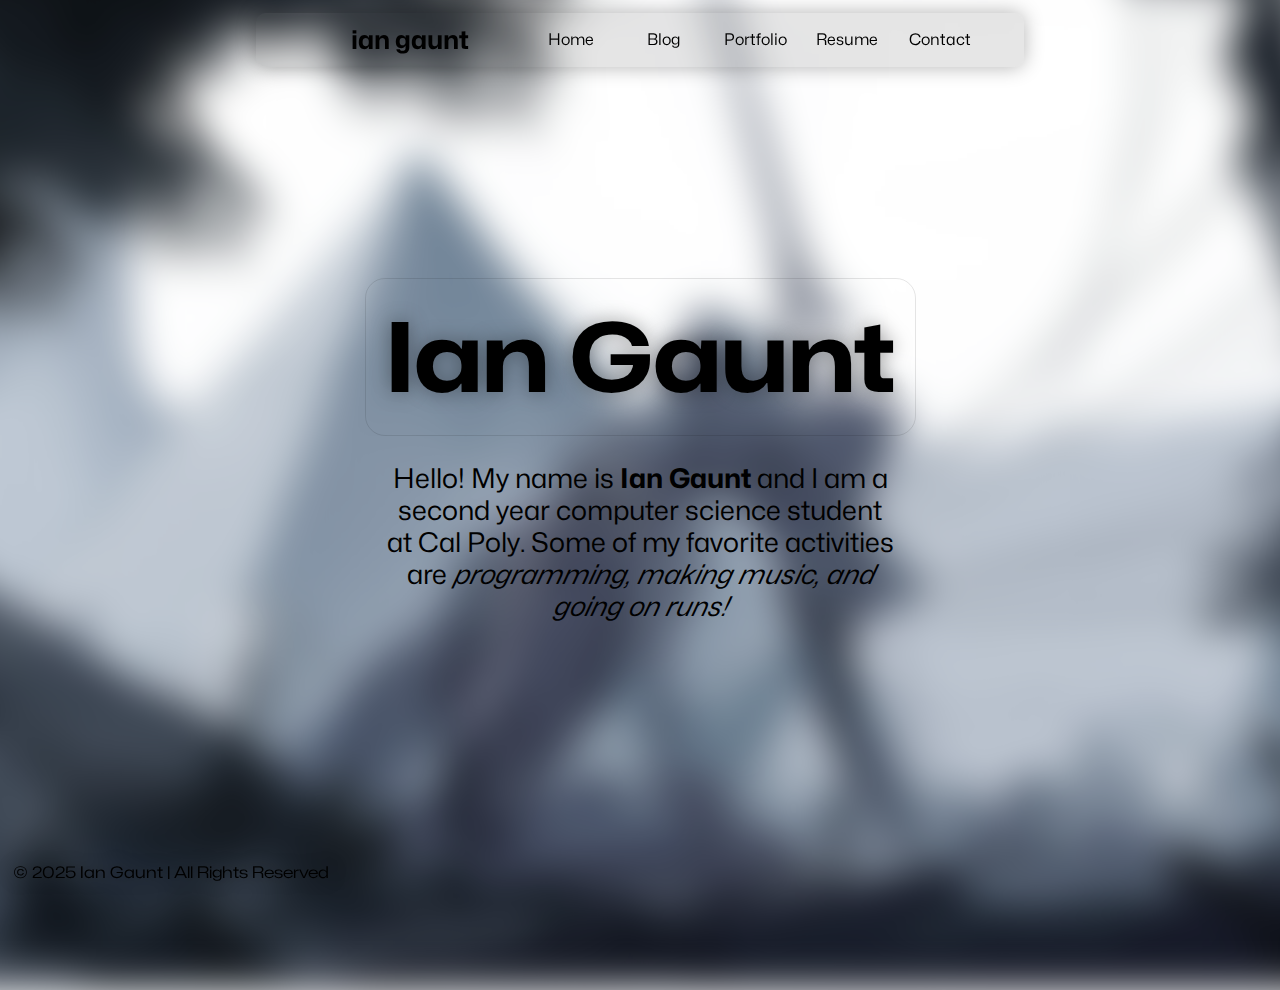
<file: index.html>
<!DOCTYPE html>
<html>
    <head>
        <title>Personal Site</title>
        <link rel="stylesheet" href="style.css">
    </head>
    <body>
        <nav class="navbar">
            <h1 class="logo"><a href="index.html">ian gaunt</a></h1>
            <ul class="nav-list">
                <li><a href="index.html">Home</a></li>
                <li><a href="blog.html">Blog</a></li>
                <li><a href="portfolio.html">Portfolio</a></li>
                <li><a href="resume.html">Resume</a></li>
                <li><a href="contact.html">Contact</a></li>
            </ul>
        </nav>
        <main>
            <h1 class="index-title">Ian Gaunt</h1>
            <div class="about">
                <div class="about-image"></div>
                <div class="about-text">
                    <p>
                        Hello! My name is <strong>Ian Gaunt</strong> 
                        and I am a second year computer science student 
                        at Cal Poly. Some of my favorite activities are 
                        <em>programming, making music, and going on runs!</em>
                    </p>
                </div>
            </div>
            <img class="index-background" src="pyra.jpg" alt="A picture from Neon Genesis Evangelion.">
        </main>
        <footer class="footer">© 2025 Ian Gaunt | All Rights Reserved</footer>
    </body>
</html>
</file>
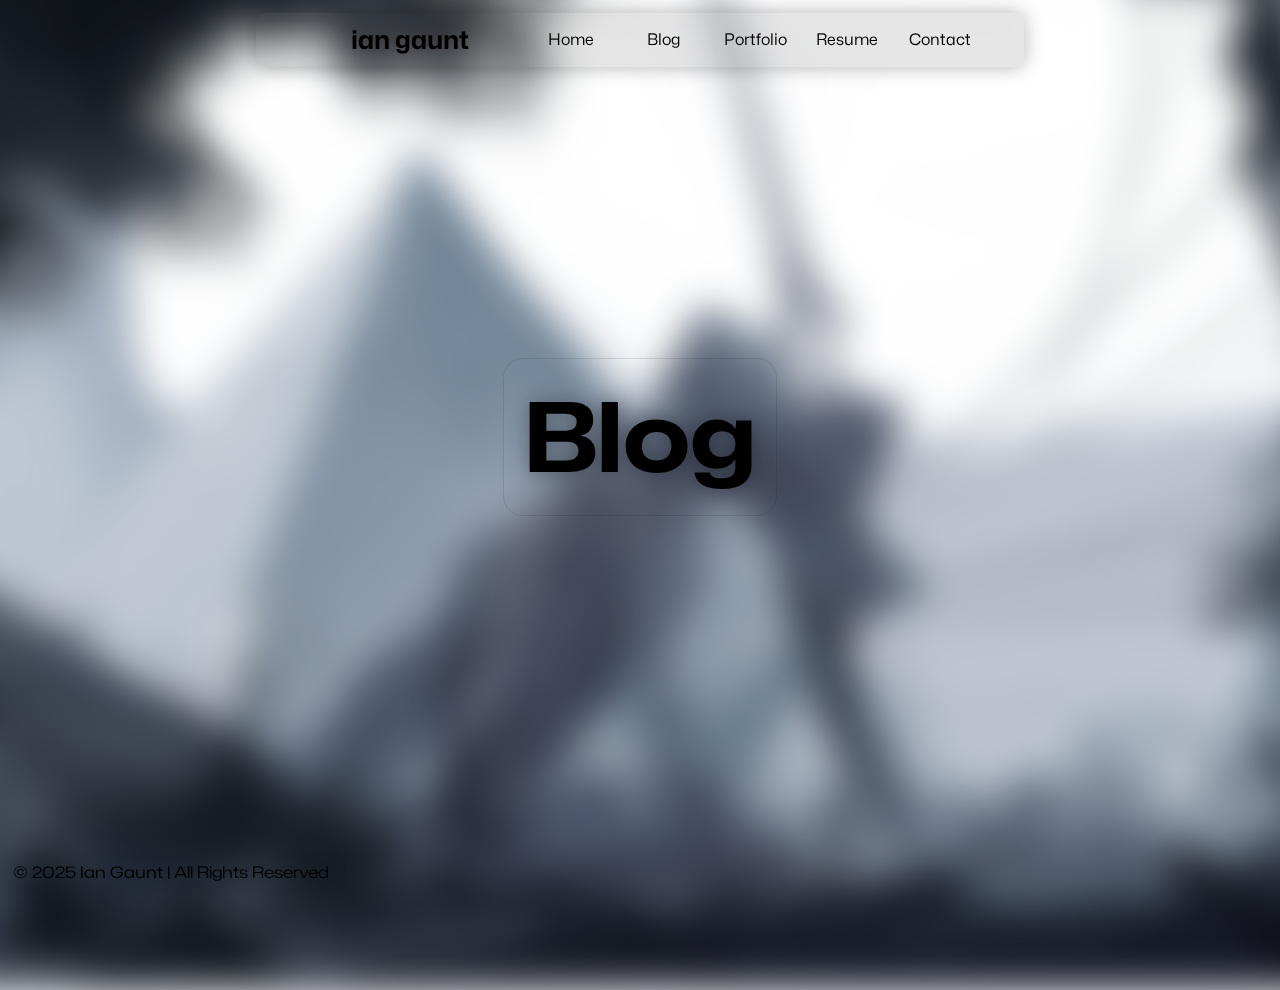
<file: blog.html>
<!DOCTYPE html>
<html>
    <head>
        <title>Blog Site</title>
        <link rel="stylesheet" href="style.css">
    </head>
    <body>
        <nav class="navbar">
            <h1 class="logo"><a href="index.html">ian gaunt</a></h1>
            <ul class="nav-list">
                <li><a href="index.html">Home</a></li>
                <li><a href="blog.html">Blog</a></li>
                <li><a href="portfolio.html">Portfolio</a></li>
                <li><a href="resume.html">Resume</a></li>
                <li><a href="contact.html">Contact</a></li>
            </ul>
        </nav>
        <main>
            <h1 class="blog-title">Blog</h1>
            <img class="index-background" src="pyra.jpg" alt="A picture from Neon Genesis Evangelion.">
        </main>
        <footer class="footer">© 2025 Ian Gaunt | All Rights Reserved</footer>
    </body>
</html>
</file>
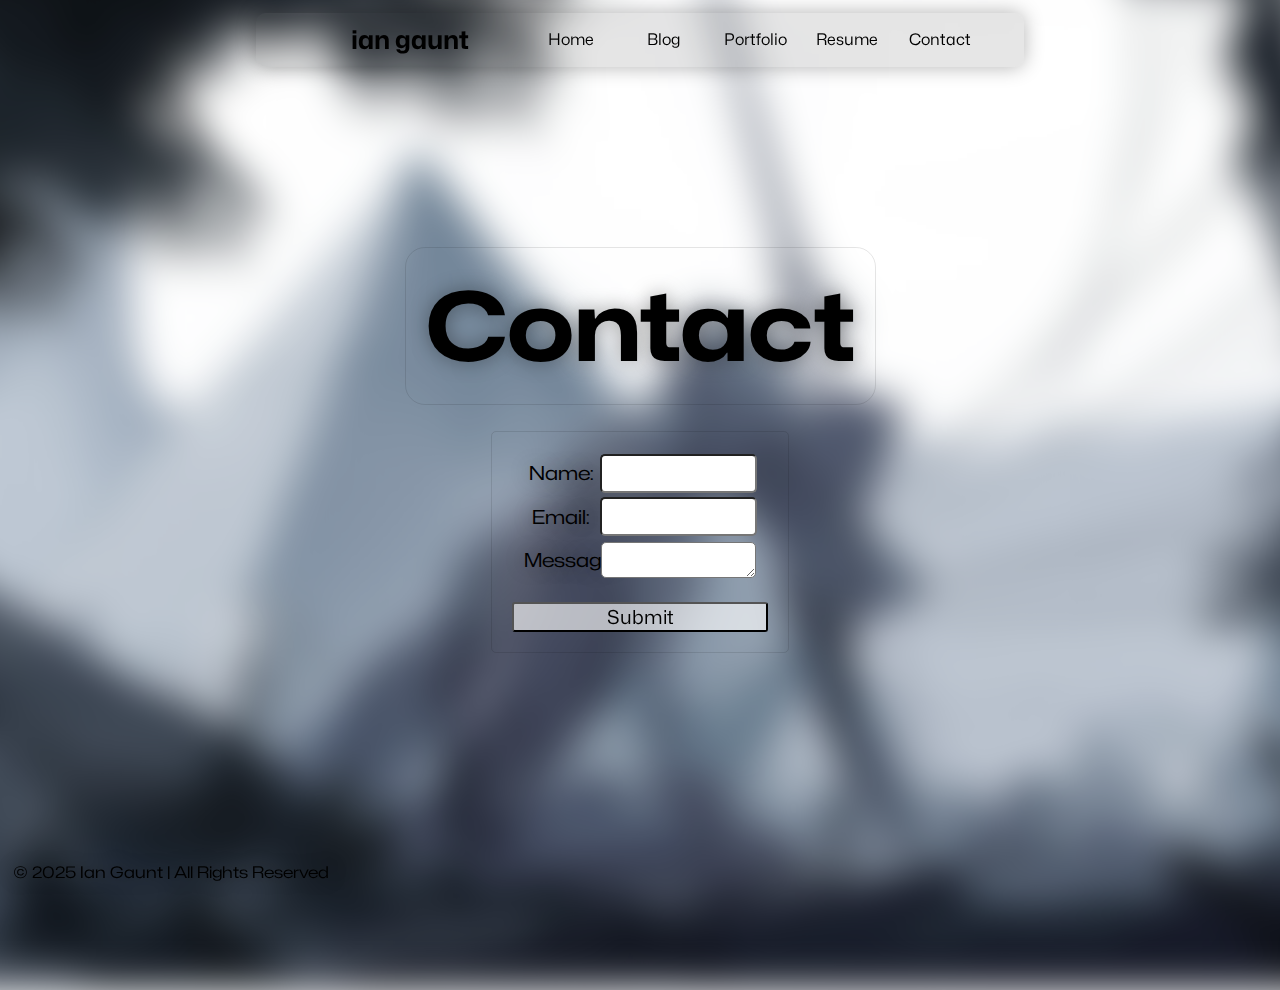
<file: contact.html>
<!DOCTYPE html>
<html>
    <head>
        <title>Contact Information</title>
        <link rel="stylesheet" href="style.css">
    </head>
    <body>
        <nav class="navbar">
            <h1 class="logo"><a href="index.html">ian gaunt</a></h1>
            <ul class="nav-list">
                <li><a href="index.html">Home</a></li>
                <li><a href="blog.html">Blog</a></li>
                <li><a href="portfolio.html">Portfolio</a></li>
                <li><a href="resume.html">Resume</a></li>
                <li><a href="contact.html">Contact</a></li>
            </ul>
        </nav>
        <main>
            <h1 class="contact-title">Contact</h1>
            <form id="content-form">
                <div class="field">
                    <p>Name:</p>
                    <input type="text" id="name">
                </div>

                <div class="field">
                    <p>Email:</p>
                    <input type="email" id="email">
                </div>

                <div class="field">
                    <p>Message:</p>
                    <textarea></textarea>
                </div>

                <input class="submit" type="submit" id="submit">
            </form>
            <img class="index-background" src="pyra.jpg" alt="A picture from Neon Genesis Evangelion.">
        </main>
        <footer class="footer">© 2025 Ian Gaunt | All Rights Reserved</footer>
    </body>
</html>
</file>
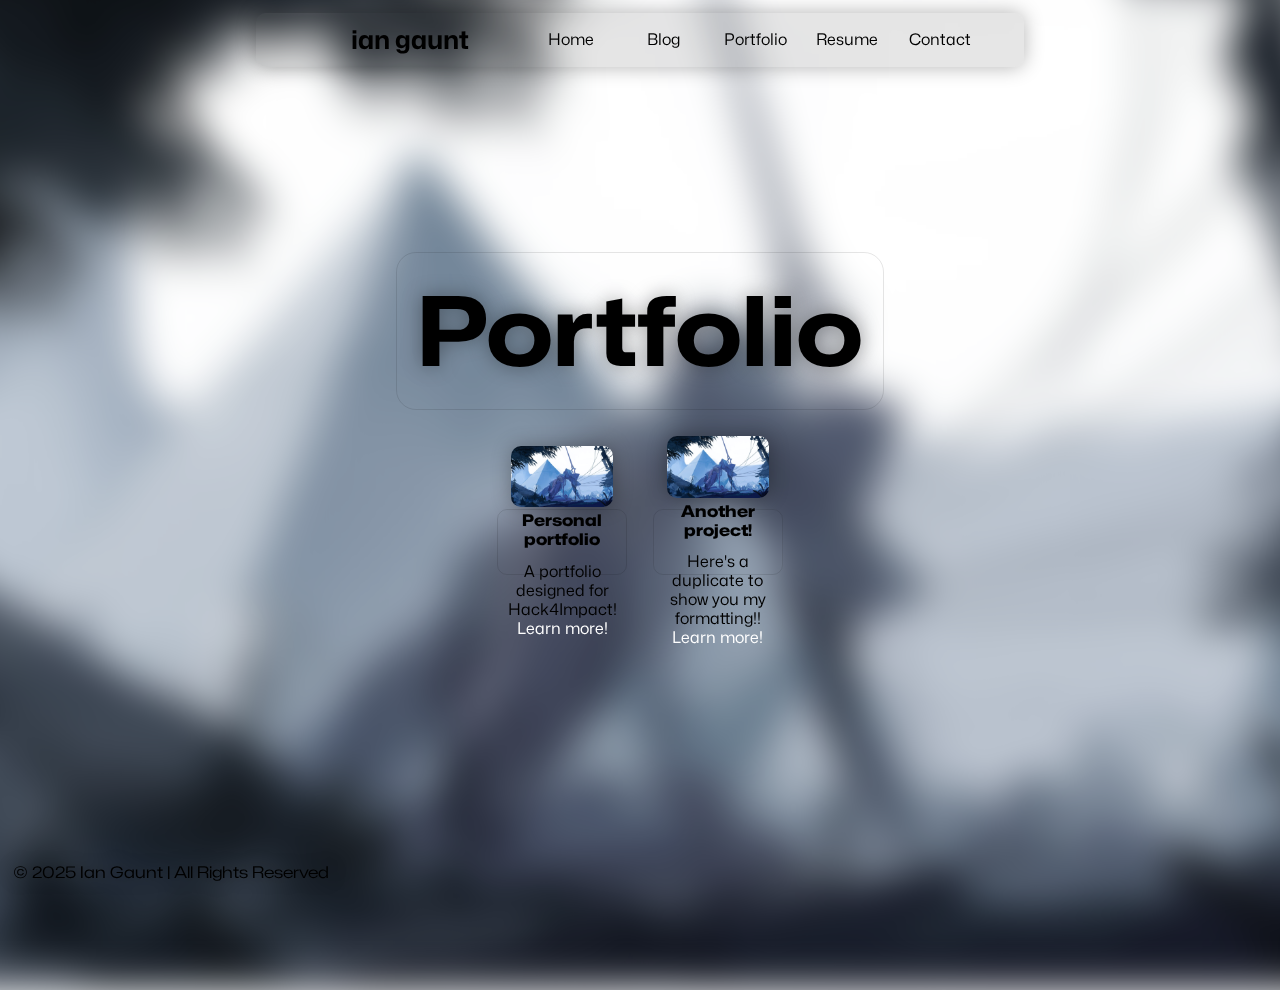
<file: portfolio.html>
<!DOCTYPE html>
<html>
    <head>
        <title>My Portfolio</title>
        <link rel="stylesheet" href="style.css">
    </head>
    <body>
        <nav class="navbar">
            <h1 class="logo"><a href="index.html">ian gaunt</a></h1>
            <ul class="nav-list">
                <li><a href="index.html">Home</a></li>
                <li><a href="blog.html">Blog</a></li>
                <li><a href="portfolio.html">Portfolio</a></li>
                <li><a href="resume.html">Resume</a></li>
                <li><a href="contact.html">Contact</a></li>
            </ul>
        </nav>
        <main>
            <h1 class="portfolio-title">Portfolio</h1>
            <div class="projects">
                <div class="project">
                    <a href="index.html">
                        <img src="pyra.jpg" alt="A picture from Neon Genesis Evangelion.">
                    </a>
                    <div class="project-details">
                        <p class="project-name">Personal portfolio</p>
                        <p class="project-description">A portfolio designed for Hack4Impact!</p>                   
                        <a class="project-link" href="index.html">Learn more!</a>        
                    </div>
                </div>
                <div class="project">
                    <a href="index.html">
                        <img src="pyra.jpg" alt="A picture from Neon Genesis Evangelion.">
                    </a>
                    <div class="project-details">
                        <p class="project-name">Another project!</p>
                        <p class="project-description">Here's a duplicate to show you my formatting!!</p>                   
                        <a class="project-link" href="index.html">Learn more!</a>        
                    </div>
                </div>
            </div>
            <img class="index-background" src="pyra.jpg" alt="A picture from Neon Genesis Evangelion.">
        </main>
        <footer class="footer">© 2025 Ian Gaunt | All Rights Reserved</footer>
    </body>
</html>
</file>
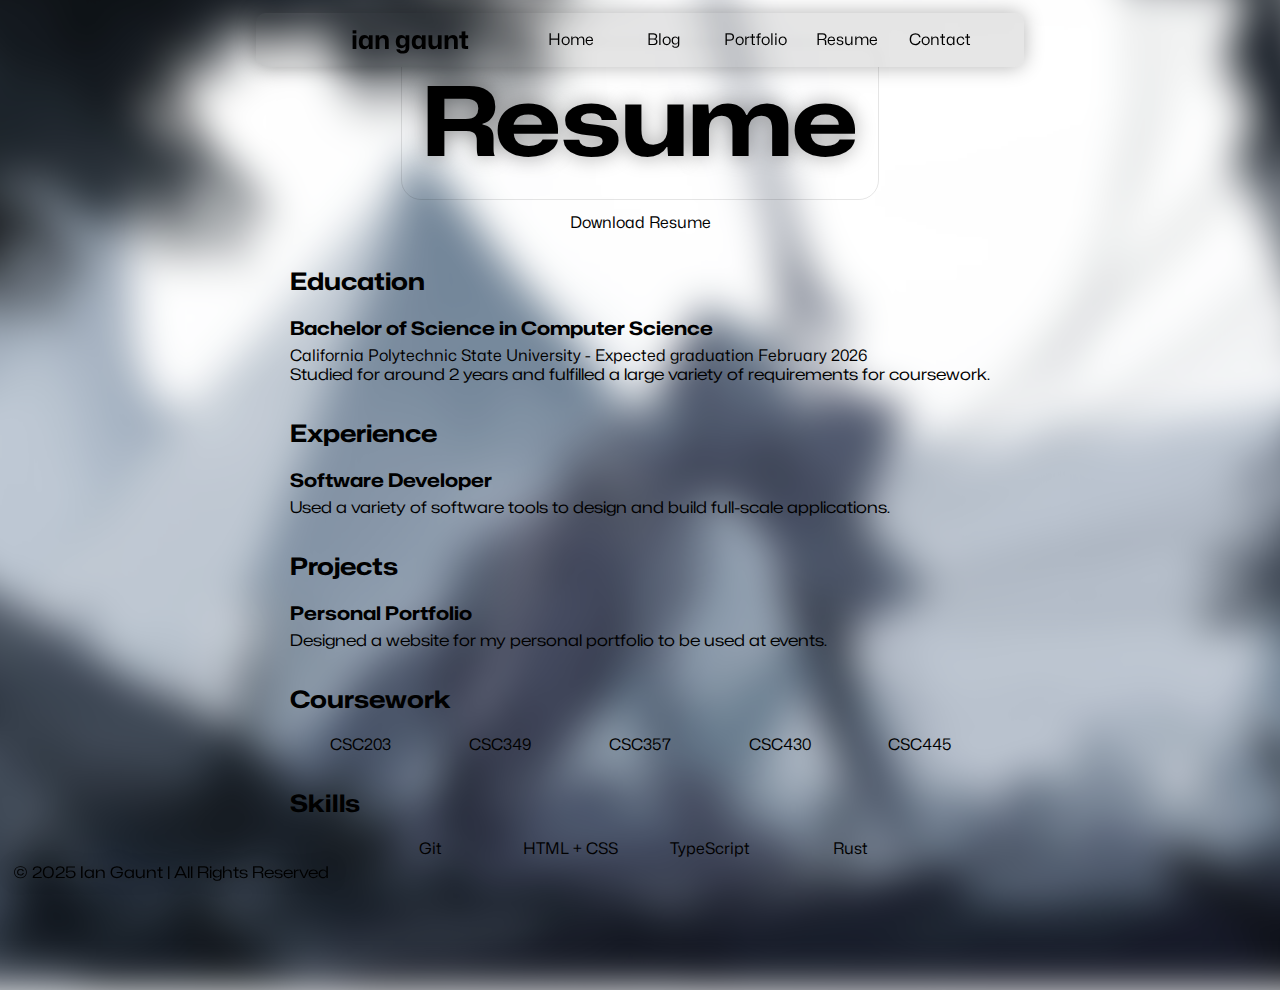
<file: resume.html>
<!DOCTYPE html>
<html>
    <head>
        <title>Resume</title>
        <link rel="stylesheet" href="style.css">
    </head>
    <body>
        <nav class="navbar">
            <h1 class="logo"><a href="index.html">ian gaunt</a></h1>
            <ul class="nav-list">
                <li><a href="index.html">Home</a></li>
                <li><a href="blog.html">Blog</a></li>
                <li><a href="portfolio.html">Portfolio</a></li>
                <li><a href="resume.html">Resume</a></li>
                <li><a href="contact.html">Contact</a></li>
            </ul>
        </nav>
        <main>
            <h1 class="resume-title">Resume</h1>
            <a class="download" href="resume.pdf" download>Download Resume</a>
            <div class="resume">
                <section>
                    <h2 class="section-title">Education</h2>
                    <div class="entry">
                        <h3 class="entry-title">Bachelor of Science in Computer Science</h3>
                        <p class="entry-info">California Polytechnic State University - Expected graduation February 2026</p>
                        <p class="entry-description">Studied for around 2 years and fulfilled a large variety of requirements for coursework.</p>
                    </div>
                </section>
                <section>
                    <h2 class="section-title">Experience</h2>
                    <div class="entry">
                        <h3 class="entry-title">Software Developer</h3>
                        <p class="entry-description">Used a variety of software tools to design and build full-scale applications.</p>
                    </div>
                </section>
                <section>
                    <h2 class="section-title">Projects</h2>
                    <div class="entry">
                        <h3 class="entry-title">Personal Portfolio</h3>
                        <p class="entry-description">Designed a website for my personal portfolio to be used at events.</p>
                    </div>
                </section>
                <section>
                    <h2 class="section-title">Coursework</h2>
                    <ul class="course-list">
                        <li>CSC203</li>
                        <li>CSC349</li>
                        <li>CSC357</li>
                        <li>CSC430</li>
                        <li>CSC445</li>
                    </ul>
                </section>
                <section>
                    <h2 class="section-title">Skills</h2>
                    <ul class="skills-list">
                        <li>Git</li>
                        <li>HTML + CSS</li>
                        <li>TypeScript</li>
                        <li>Rust</li>
                    </ul>
                </section>
            </div>
            <img class="index-background" src="pyra.jpg" alt="A picture from Neon Genesis Evangelion.">
        </main>
        <footer class="footer">© 2025 Ian Gaunt | All Rights Reserved</footer>
    </body>
</html>
</file>
<file: style.css>
@font-face {
  font-family: "Mona Sans";
  src: url("./MonaSans.woff2");
}
* {
  font-family: "Mona Sans";
  margin: 0;
  padding: 0;
}

body {
  height: 100vh;
  overflow: hidden;
  width: 100vw;
}

a, a:visited {
  text-decoration: none;
}

.navbar {
  align-items: center;
  display: flex;
  justify-content: center;
  -webkit-backdrop-filter: blur(5px);
          backdrop-filter: blur(5px);
  background: rgba(0, 0, 0, 0.099);
  border-radius: 10px;
  box-shadow: 0px 0px 20px rgba(0, 0, 0, 0.3);
  color: black;
  height: 6%;
  margin-top: 1%;
  margin-left: 20%;
  position: fixed;
  width: 60%;
}
.navbar .logo {
  align-items: center;
  display: flex;
  justify-content: center;
  width: 30%;
}
.navbar .logo a, .navbar .logo a:visited {
  align-items: center;
  display: flex;
  justify-content: center;
  color: black;
  font-size: 80%;
  transition: font-stretch 0.2s;
}
.navbar .logo a:hover, .navbar .logo a:visited:hover {
  font-stretch: ultra-expanded;
}
.navbar .nav-list {
  align-items: center;
  display: flex;
  justify-content: center;
  width: 60%;
}
.navbar .nav-list li {
  align-items: center;
  display: flex;
  justify-content: center;
  list-style-type: none;
  transition: font-stretch 0.2s, font-weight 0.2s;
  width: 50%;
}
.navbar .nav-list li a, .navbar .nav-list li a:visited {
  color: black;
}
.navbar .nav-list li:hover {
  font-stretch: ultra-expanded;
  font-weight: 600;
}

main {
  align-items: center;
  display: flex;
  justify-content: center;
  flex-direction: column;
  height: 100%;
  width: 100%;
}
main .index-title, main .blog-title, main .portfolio-title, main .resume-title, main .contact-title {
  border: 1px solid rgba(0, 0, 0, 0.1);
  border-radius: 20px;
  font-size: 600%;
  font-stretch: ultra-expanded;
  letter-spacing: 5%;
  margin-bottom: 2%;
  padding: 20px;
  text-shadow: 0px 0px 20px rgba(0, 0, 0, 0.366);
}
main .about-text {
  font-size: 170%;
  text-align: center;
  margin-left: 30%;
  width: 40%;
}
main .projects {
  align-items: center;
  display: flex;
  justify-content: center;
}
main .projects .project {
  align-items: center;
  display: flex;
  justify-content: center;
  -webkit-backdrop-filter: blur(5px);
          backdrop-filter: blur(5px);
  border: 1px solid rgba(0, 0, 0, 0.1);
  border-radius: 10px;
  flex-direction: column;
  height: 30%;
  margin-left: 1%;
  margin-right: 1%;
  text-align: center;
  width: 10%;
}
main .projects .project img {
  -webkit-backdrop-filter: blur(5px);
          backdrop-filter: blur(5px);
  background: rgba(0, 0, 0, 0.099);
  border-radius: 10px;
  box-shadow: 0px 0px 20px rgba(0, 0, 0, 0.3);
  width: 80%;
}
main .projects .project .project-name {
  font-weight: 800;
  font-stretch: expanded;
  margin-bottom: 10%;
}
main .projects .project .project-link, main .projects .project .project-link:visited {
  color: white;
  transition: font-weight 0.2s;
}
main .projects .project .project-link:hover, main .projects .project .project-link:visited:hover {
  font-weight: 800;
}
main .section-title {
  font-stretch: expanded;
  margin-top: 5%;
  margin-bottom: 3%;
}
main .download {
  color: black;
  margin-top: -1%;
}
main .entry .entry-title {
  font-stretch: expanded;
  margin-bottom: 1%;
}
main .entry .entry-description {
  font-stretch: extra-expanded;
}
main .course-list, main .skills-list {
  align-items: center;
  display: flex;
  justify-content: center;
}
main .course-list li, main .skills-list li {
  list-style-type: none;
  text-align: center;
  width: 20%;
}
main #content-form {
  align-items: center;
  display: flex;
  justify-content: center;
  flex-direction: column;
  border: 1px solid rgba(0, 0, 0, 0.1);
  border-radius: 5px;
  height: 20%;
  padding: 20px;
  text-shadow: 0px 0px 20px rgba(0, 0, 0, 0.366);
  width: 20%;
}
main #content-form .field {
  align-items: center;
  display: flex;
  justify-content: center;
  height: 30%;
  width: 100%;
}
main #content-form .field p {
  font-size: 120%;
  font-stretch: ultra-expanded;
  text-align: center;
  width: 30%;
}
main #content-form .field input, main #content-form .field textarea {
  align-items: center;
  display: flex;
  justify-content: center;
  border-radius: 5px;
  font-size: 80%;
  text-align: center;
  height: 80%;
  width: 60%;
}
main #content-form .submit {
  -webkit-backdrop-filter: blur(5px);
          backdrop-filter: blur(5px);
  background: rgba(255, 255, 255, 0.634);
  border-radius: 3px;
  margin-top: 8%;
  height: 20%;
  font-size: 120%;
  width: 100%;
}

.index-background {
  background-repeat: no-repeat;
  background-size: cover;
  filter: blur(20px) saturate(30%);
  height: 120%;
  left: -10%;
  position: absolute;
  top: -10%;
  width: 120%;
  z-index: -200;
}

.footer {
  bottom: 2%;
  font-stretch: ultra-expanded;
  left: 1%;
  position: fixed;
  text-shadow: 0px 0px 20px rgba(0, 0, 0, 0.366);
}/*# sourceMappingURL=style.css.map */
</file>
